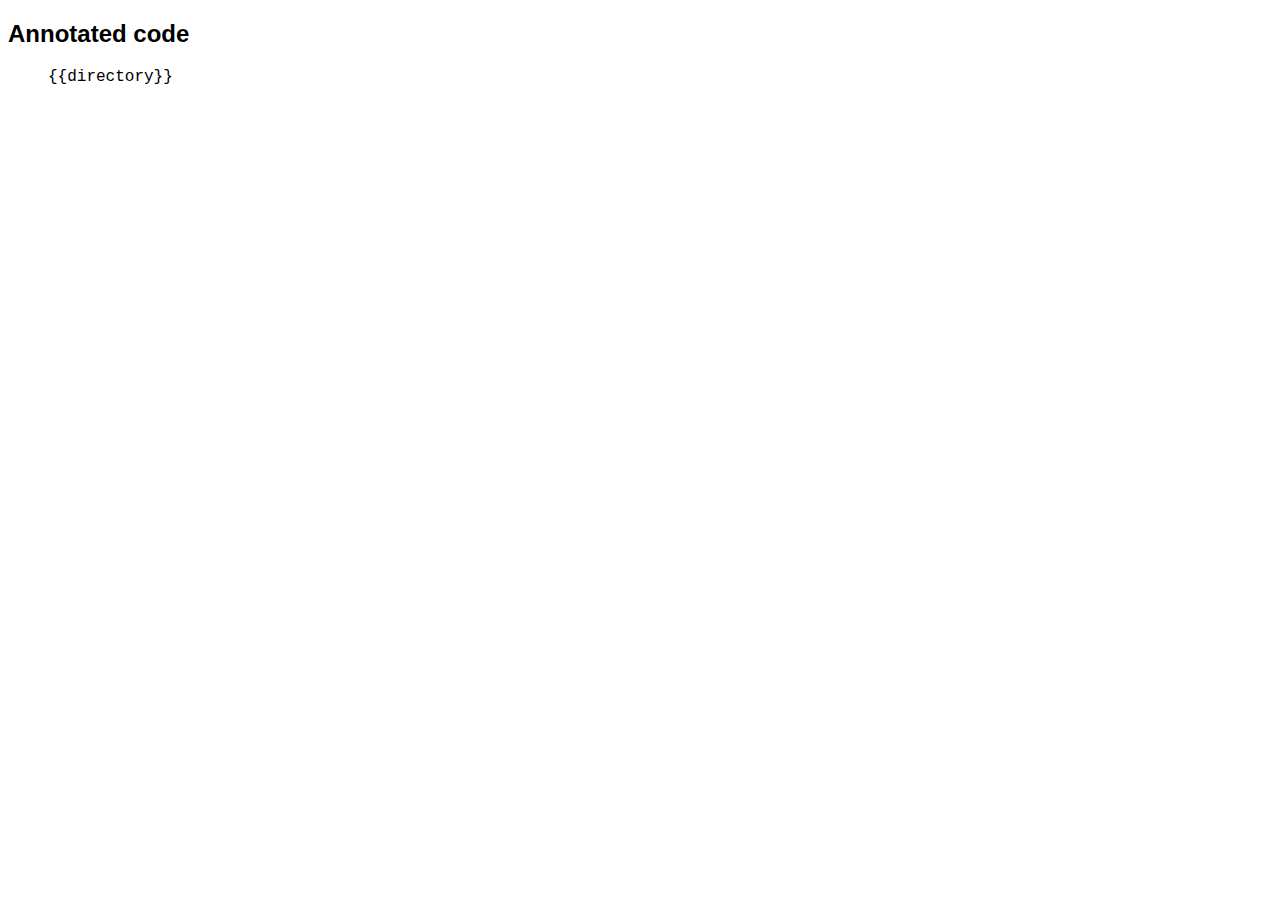
<file: docs/__index.template.html>
<!DOCTYPE html>
<html lang="en">
<head>
    <meta charset="UTF-8">
    <meta name="viewport" content="width=device-width, initial-scale=1.0">
    <title>Document</title>
    <style>
        body {
            font-family: sans-serif;
        }
        .list {
            font-family:'Courier New', Courier, monospace;
        }
        .list li {
            line-height: 1.5em;
        }
        .list a {
            color: black;
            text-decoration: none;
            padding: .5rem;
        }
        .list a:hover {
            background-color: lightgray;
            font-weight: 600;
            border-radius: 3px;
        }
    </style>
</head>
<body>
    <h2>Annotated code</h2>
    
    <ul class="list">
        {{directory}}
    </ul>

</body>
</html>
</file>
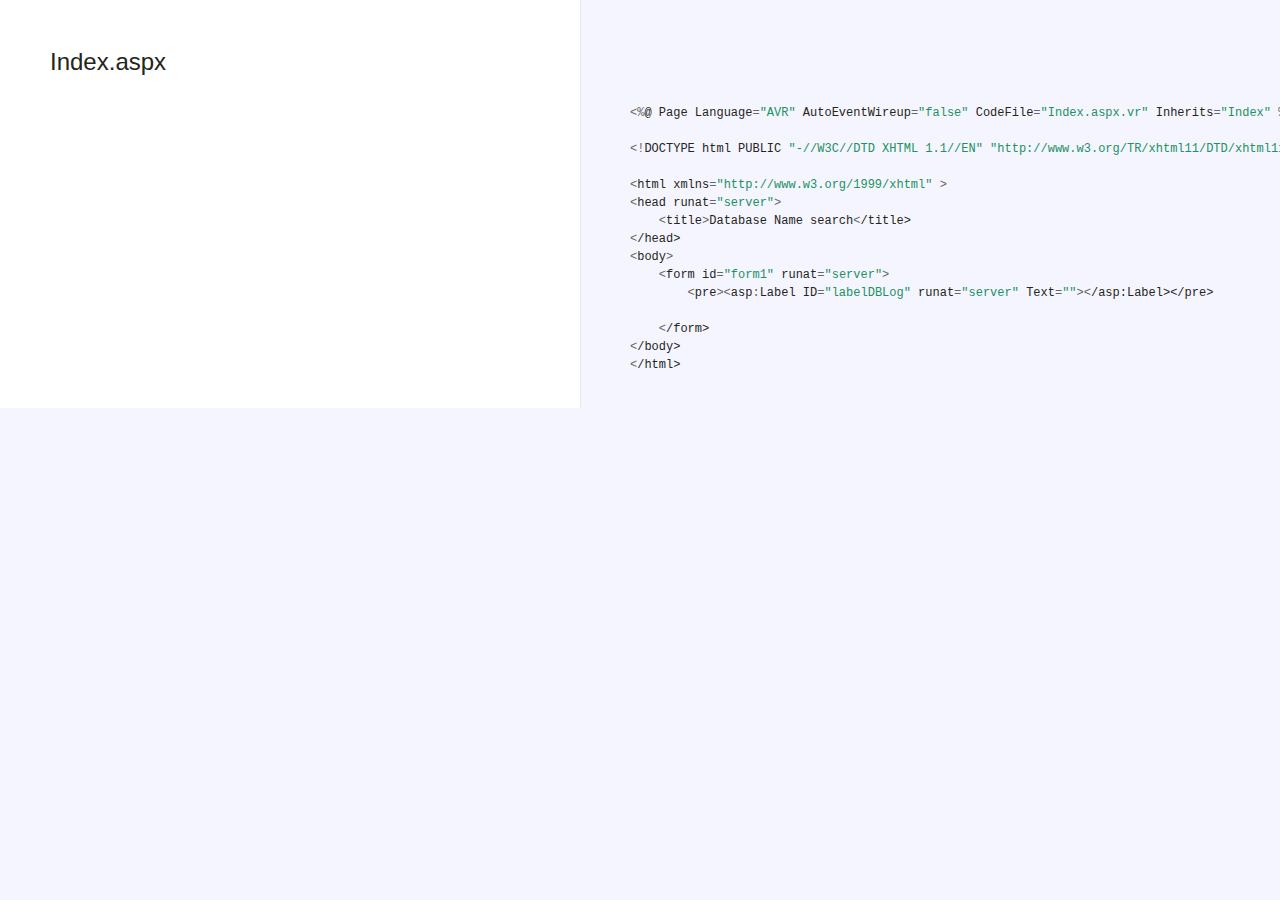
<file: docs/Index.aspx.html>
<!DOCTYPE html>
<html>
<head>
  <meta http-equiv="content-type" content="text/html;charset=utf-8">
  <title>Index.aspx</title>
  <link rel="stylesheet" href="pycco.css">
</head>
<body>
<div id='container'>
  <div id="background"></div>
  <div class='section'>
    <div class='docs'><h1>Index.aspx</h1></div>
  </div>
  <div class='clearall'>
  <div class='section' id='section-0'>
    <div class='docs'>
      <div class='octowrap'>
        <a class='octothorpe' href='#section-0'>#</a>
      </div>
      
    </div>
    <div class='code'>
      <div class="highlight"><pre><span></span><span class="o">&lt;%</span><span class="err">@</span> <span class="nx">Page</span> <span class="nx">Language</span><span class="o">=</span><span class="s2">&quot;AVR&quot;</span> <span class="nx">AutoEventWireup</span><span class="o">=</span><span class="s2">&quot;false&quot;</span> <span class="nx">CodeFile</span><span class="o">=</span><span class="s2">&quot;Index.aspx.vr&quot;</span> <span class="nx">Inherits</span><span class="o">=</span><span class="s2">&quot;Index&quot;</span> <span class="o">%&gt;</span>

<span class="o">&lt;!</span><span class="nx">DOCTYPE</span> <span class="nx">html</span> <span class="nx">PUBLIC</span> <span class="s2">&quot;-//W3C//DTD XHTML 1.1//EN&quot;</span> <span class="s2">&quot;http://www.w3.org/TR/xhtml11/DTD/xhtml11.dtd&quot;</span><span class="o">&gt;</span>

<span class="o">&lt;</span><span class="nx">html</span> <span class="nx">xmlns</span><span class="o">=</span><span class="s2">&quot;http://www.w3.org/1999/xhtml&quot;</span> <span class="o">&gt;</span>
<span class="o">&lt;</span><span class="nx">head</span> <span class="nx">runat</span><span class="o">=</span><span class="s2">&quot;server&quot;</span><span class="o">&gt;</span>
    <span class="o">&lt;</span><span class="nx">title</span><span class="o">&gt;</span><span class="nx">Database</span> <span class="nx">Name</span> <span class="nx">search</span><span class="o">&lt;</span><span class="err">/title&gt;</span>
<span class="o">&lt;</span><span class="err">/head&gt;</span>
<span class="o">&lt;</span><span class="nx">body</span><span class="o">&gt;</span>
    <span class="o">&lt;</span><span class="nx">form</span> <span class="nx">id</span><span class="o">=</span><span class="s2">&quot;form1&quot;</span> <span class="nx">runat</span><span class="o">=</span><span class="s2">&quot;server&quot;</span><span class="o">&gt;</span>
        <span class="o">&lt;</span><span class="nx">pre</span><span class="o">&gt;&lt;</span><span class="nx">asp</span><span class="o">:</span><span class="nx">Label</span> <span class="nx">ID</span><span class="o">=</span><span class="s2">&quot;labelDBLog&quot;</span> <span class="nx">runat</span><span class="o">=</span><span class="s2">&quot;server&quot;</span> <span class="nx">Text</span><span class="o">=</span><span class="s2">&quot;&quot;</span><span class="o">&gt;&lt;</span><span class="err">/asp:Label&gt;&lt;/pre&gt;</span>

    <span class="o">&lt;</span><span class="err">/form&gt;</span>
<span class="o">&lt;</span><span class="err">/body&gt;</span>
<span class="o">&lt;</span><span class="err">/html&gt;</span>

</pre></div>
    </div>
  </div>
  <div class='clearall'></div>
</div>
</body>
</file>
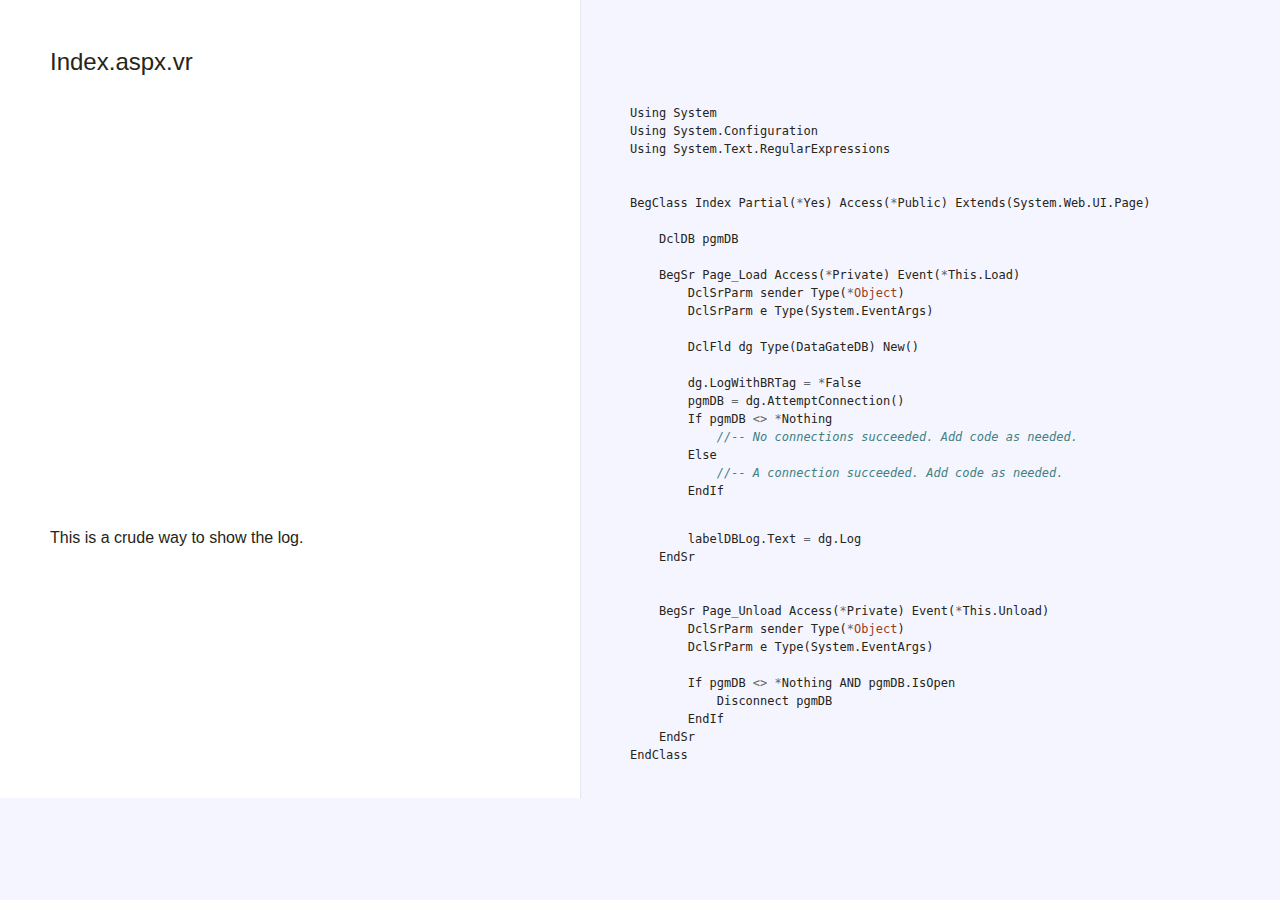
<file: docs/Index.aspx.vr.html>
<!DOCTYPE html>
<html>
<head>
  <meta http-equiv="content-type" content="text/html;charset=utf-8">
  <title>Index.aspx.vr</title>
  <link rel="stylesheet" href="pycco.css">
</head>
<body>
<div id='container'>
  <div id="background"></div>
  <div class='section'>
    <div class='docs'><h1>Index.aspx.vr</h1></div>
  </div>
  <div class='clearall'>
  <div class='section' id='section-0'>
    <div class='docs'>
      <div class='octowrap'>
        <a class='octothorpe' href='#section-0'>#</a>
      </div>
      
    </div>
    <div class='code'>
      <div class="highlight"><pre><span></span><span class="nx">Using</span> <span class="nx">System</span>
<span class="nx">Using</span> <span class="nx">System</span><span class="p">.</span><span class="nx">Configuration</span>
<span class="nx">Using</span> <span class="nx">System</span><span class="p">.</span><span class="nx">Text</span><span class="p">.</span><span class="nx">RegularExpressions</span>


<span class="nx">BegClass</span> <span class="nx">Index</span> <span class="nx">Partial</span><span class="p">(</span><span class="o">*</span><span class="nx">Yes</span><span class="p">)</span> <span class="nx">Access</span><span class="p">(</span><span class="o">*</span><span class="nx">Public</span><span class="p">)</span> <span class="nx">Extends</span><span class="p">(</span><span class="nx">System</span><span class="p">.</span><span class="nx">Web</span><span class="p">.</span><span class="nx">UI</span><span class="p">.</span><span class="nx">Page</span><span class="p">)</span>

    <span class="nx">DclDB</span> <span class="nx">pgmDB</span> 
    
    <span class="nx">BegSr</span> <span class="nx">Page_Load</span> <span class="nx">Access</span><span class="p">(</span><span class="o">*</span><span class="nx">Private</span><span class="p">)</span> <span class="nx">Event</span><span class="p">(</span><span class="o">*</span><span class="nx">This</span><span class="p">.</span><span class="nx">Load</span><span class="p">)</span>
        <span class="nx">DclSrParm</span> <span class="nx">sender</span> <span class="nx">Type</span><span class="p">(</span><span class="o">*</span><span class="nb">Object</span><span class="p">)</span>
        <span class="nx">DclSrParm</span> <span class="nx">e</span> <span class="nx">Type</span><span class="p">(</span><span class="nx">System</span><span class="p">.</span><span class="nx">EventArgs</span><span class="p">)</span>
       
        <span class="nx">DclFld</span> <span class="nx">dg</span> <span class="nx">Type</span><span class="p">(</span><span class="nx">DataGateDB</span><span class="p">)</span> <span class="nx">New</span><span class="p">()</span>

        <span class="nx">dg</span><span class="p">.</span><span class="nx">LogWithBRTag</span> <span class="o">=</span> <span class="o">*</span><span class="nx">False</span> 
        <span class="nx">pgmDB</span> <span class="o">=</span> <span class="nx">dg</span><span class="p">.</span><span class="nx">AttemptConnection</span><span class="p">()</span>
        <span class="nx">If</span> <span class="nx">pgmDB</span> <span class="o">&lt;&gt;</span> <span class="o">*</span><span class="nx">Nothing</span> 
            <span class="c1">//-- No connections succeeded. Add code as needed.</span>
        <span class="nx">Else</span>
            <span class="c1">//-- A connection succeeded. Add code as needed.</span>
        <span class="nx">EndIf</span></pre></div>
    </div>
  </div>
  <div class='clearall'></div>
  <div class='section' id='section-1'>
    <div class='docs'>
      <div class='octowrap'>
        <a class='octothorpe' href='#section-1'>#</a>
      </div>
      <p>This is a crude way to show the log. </p>
    </div>
    <div class='code'>
      <div class="highlight"><pre>        <span class="nx">labelDBLog</span><span class="p">.</span><span class="nx">Text</span> <span class="o">=</span> <span class="nx">dg</span><span class="p">.</span><span class="nx">Log</span> 
    <span class="nx">EndSr</span>


    <span class="nx">BegSr</span> <span class="nx">Page_Unload</span> <span class="nx">Access</span><span class="p">(</span><span class="o">*</span><span class="nx">Private</span><span class="p">)</span> <span class="nx">Event</span><span class="p">(</span><span class="o">*</span><span class="nx">This</span><span class="p">.</span><span class="nx">Unload</span><span class="p">)</span>
        <span class="nx">DclSrParm</span> <span class="nx">sender</span> <span class="nx">Type</span><span class="p">(</span><span class="o">*</span><span class="nb">Object</span><span class="p">)</span>
        <span class="nx">DclSrParm</span> <span class="nx">e</span> <span class="nx">Type</span><span class="p">(</span><span class="nx">System</span><span class="p">.</span><span class="nx">EventArgs</span><span class="p">)</span>

        <span class="nx">If</span> <span class="nx">pgmDB</span> <span class="o">&lt;&gt;</span> <span class="o">*</span><span class="nx">Nothing</span> <span class="nx">AND</span> <span class="nx">pgmDB</span><span class="p">.</span><span class="nx">IsOpen</span>
            <span class="nx">Disconnect</span> <span class="nx">pgmDB</span> 
        <span class="nx">EndIf</span> 
    <span class="nx">EndSr</span>
<span class="nx">EndClass</span>

</pre></div>
    </div>
  </div>
  <div class='clearall'></div>
</div>
</body>
</file>
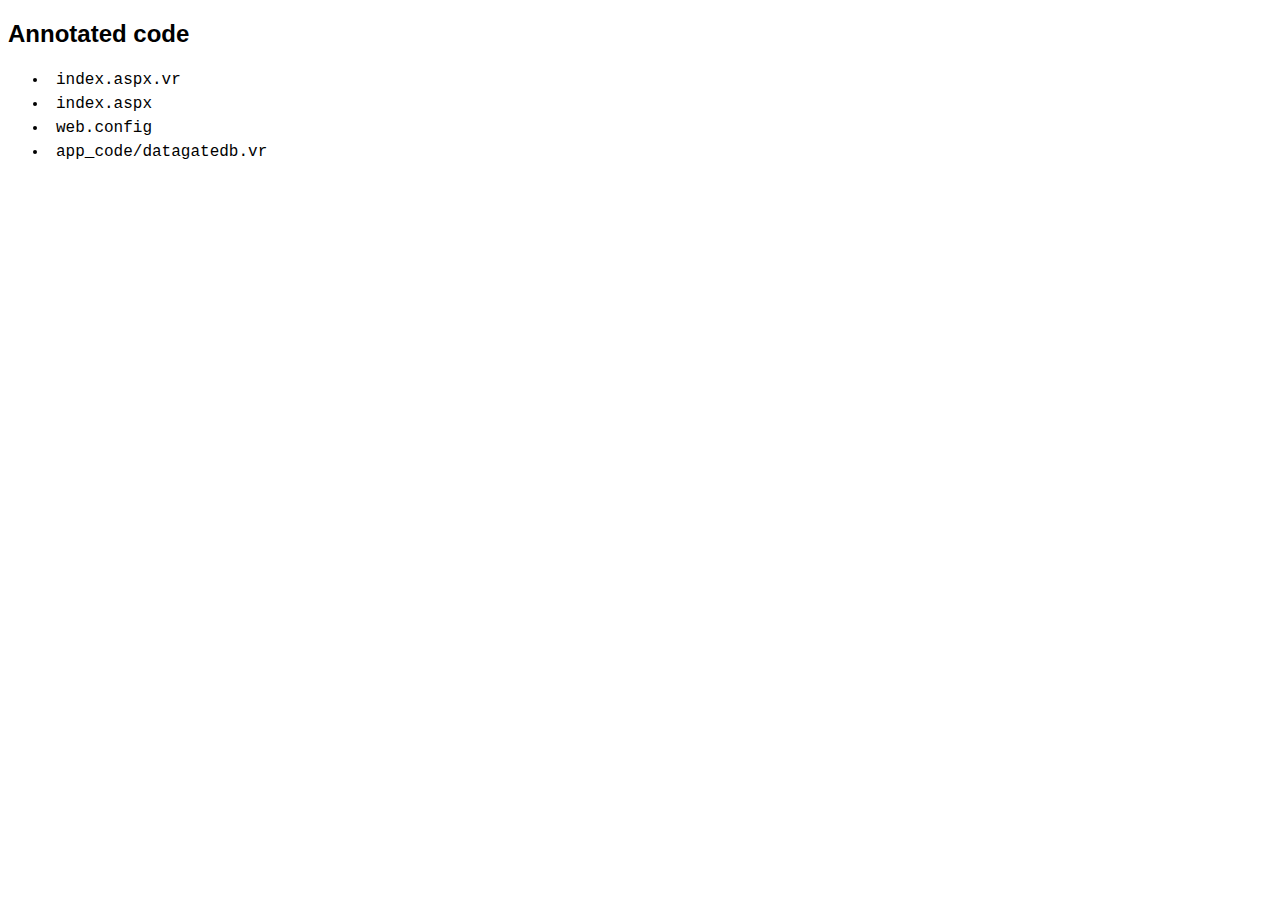
<file: docs/pycco-index.html>
<!DOCTYPE html>
<html lang="en">
<head>
    <meta charset="UTF-8">
    <meta name="viewport" content="width=device-width, initial-scale=1.0">
    <title>Document</title>
    <style>
        body {
            font-family: sans-serif;
        }
        .list {
            font-family:'Courier New', Courier, monospace;
        }
        .list li {
            line-height: 1.5em;
        }
        .list a {
            color: black;
            text-decoration: none;
            padding: .5rem;
        }
        .list a:hover {
            background-color: lightgray;
            font-weight: 600;
            border-radius: 3px;
        }
    </style>
</head>
<body>
    <h2>Annotated code</h2>
    
    <ul class="list">
        <li><a href="Index.aspx.vr.html">index.aspx.vr</a></li><li><a href="Index.aspx.html">index.aspx</a></li><li><a href="web.config.html">web.config</a></li><li><a href="App_Code\datagatedb.vr.html">app_code/datagatedb.vr</a></li>
    </ul>

</body>
</html>
</file>
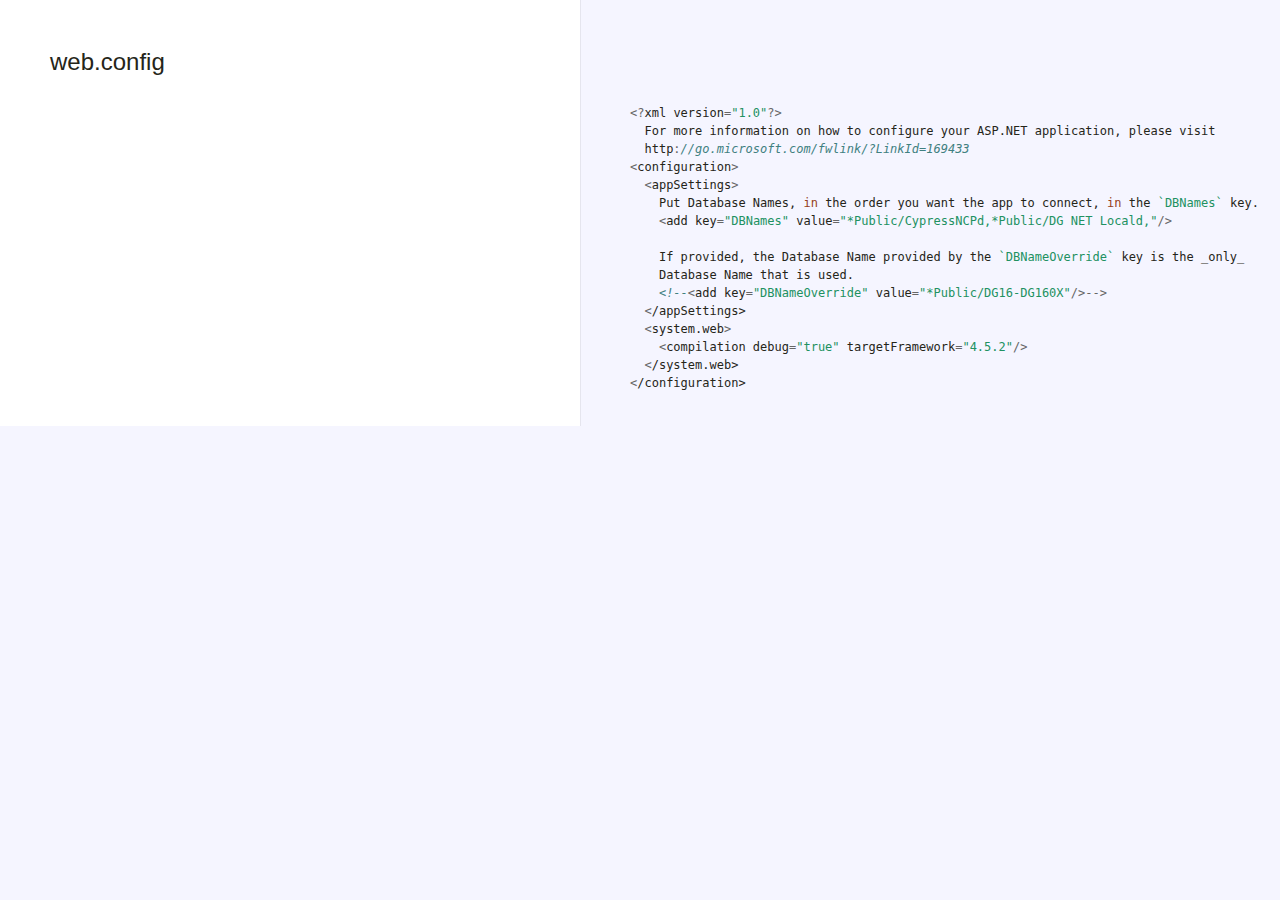
<file: docs/web.config.html>
<!DOCTYPE html>
<html>
<head>
  <meta http-equiv="content-type" content="text/html;charset=utf-8">
  <title>web.config</title>
  <link rel="stylesheet" href="pycco.css">
</head>
<body>
<div id='container'>
  <div id="background"></div>
  <div class='section'>
    <div class='docs'><h1>web.config</h1></div>
  </div>
  <div class='clearall'>
  <div class='section' id='section-0'>
    <div class='docs'>
      <div class='octowrap'>
        <a class='octothorpe' href='#section-0'>#</a>
      </div>
      
    </div>
    <div class='code'>
      <div class="highlight"><pre><span></span><span class="o">&lt;?</span><span class="nx">xml</span> <span class="nx">version</span><span class="o">=</span><span class="s2">&quot;1.0&quot;</span><span class="o">?&gt;</span>
  <span class="nx">For</span> <span class="nx">more</span> <span class="nx">information</span> <span class="nx">on</span> <span class="nx">how</span> <span class="nx">to</span> <span class="nx">configure</span> <span class="nx">your</span> <span class="nx">ASP</span><span class="p">.</span><span class="nx">NET</span> <span class="nx">application</span><span class="p">,</span> <span class="nx">please</span> <span class="nx">visit</span>
  <span class="nx">http</span><span class="o">:</span><span class="c1">//go.microsoft.com/fwlink/?LinkId=169433</span>
<span class="o">&lt;</span><span class="nx">configuration</span><span class="o">&gt;</span>
  <span class="o">&lt;</span><span class="nx">appSettings</span><span class="o">&gt;</span>
    <span class="nx">Put</span> <span class="nx">Database</span> <span class="nx">Names</span><span class="p">,</span> <span class="k">in</span> <span class="nx">the</span> <span class="nx">order</span> <span class="nx">you</span> <span class="nx">want</span> <span class="nx">the</span> <span class="nx">app</span> <span class="nx">to</span> <span class="nx">connect</span><span class="p">,</span> <span class="k">in</span> <span class="nx">the</span> <span class="sb">`DBNames`</span> <span class="nx">key</span><span class="p">.</span> 
    <span class="o">&lt;</span><span class="nx">add</span> <span class="nx">key</span><span class="o">=</span><span class="s2">&quot;DBNames&quot;</span> <span class="nx">value</span><span class="o">=</span><span class="s2">&quot;*Public/CypressNCPd,*Public/DG NET Locald,&quot;</span><span class="o">/&gt;</span>
    
    <span class="nx">If</span> <span class="nx">provided</span><span class="p">,</span> <span class="nx">the</span> <span class="nx">Database</span> <span class="nx">Name</span> <span class="nx">provided</span> <span class="nx">by</span> <span class="nx">the</span> <span class="sb">`DBNameOverride`</span> <span class="nx">key</span> <span class="nx">is</span> <span class="nx">the</span> <span class="nx">_only_</span>
    <span class="nx">Database</span> <span class="nx">Name</span> <span class="nx">that</span> <span class="nx">is</span> <span class="nx">used</span><span class="p">.</span>
    <span class="c">&lt;!--</span><span class="o">&lt;</span><span class="nx">add</span> <span class="nx">key</span><span class="o">=</span><span class="s2">&quot;DBNameOverride&quot;</span> <span class="nx">value</span><span class="o">=</span><span class="s2">&quot;*Public/DG16-DG160X&quot;</span><span class="o">/&gt;--&gt;</span>
  <span class="o">&lt;</span><span class="err">/appSettings&gt;</span>
  <span class="o">&lt;</span><span class="nx">system</span><span class="p">.</span><span class="nx">web</span><span class="o">&gt;</span>
    <span class="o">&lt;</span><span class="nx">compilation</span> <span class="nx">debug</span><span class="o">=</span><span class="s2">&quot;true&quot;</span> <span class="nx">targetFramework</span><span class="o">=</span><span class="s2">&quot;4.5.2&quot;</span><span class="o">/&gt;</span>
  <span class="o">&lt;</span><span class="err">/system.web&gt;</span>
<span class="o">&lt;</span><span class="err">/configuration&gt;</span>

</pre></div>
    </div>
  </div>
  <div class='clearall'></div>
</div>
</body>
</file>
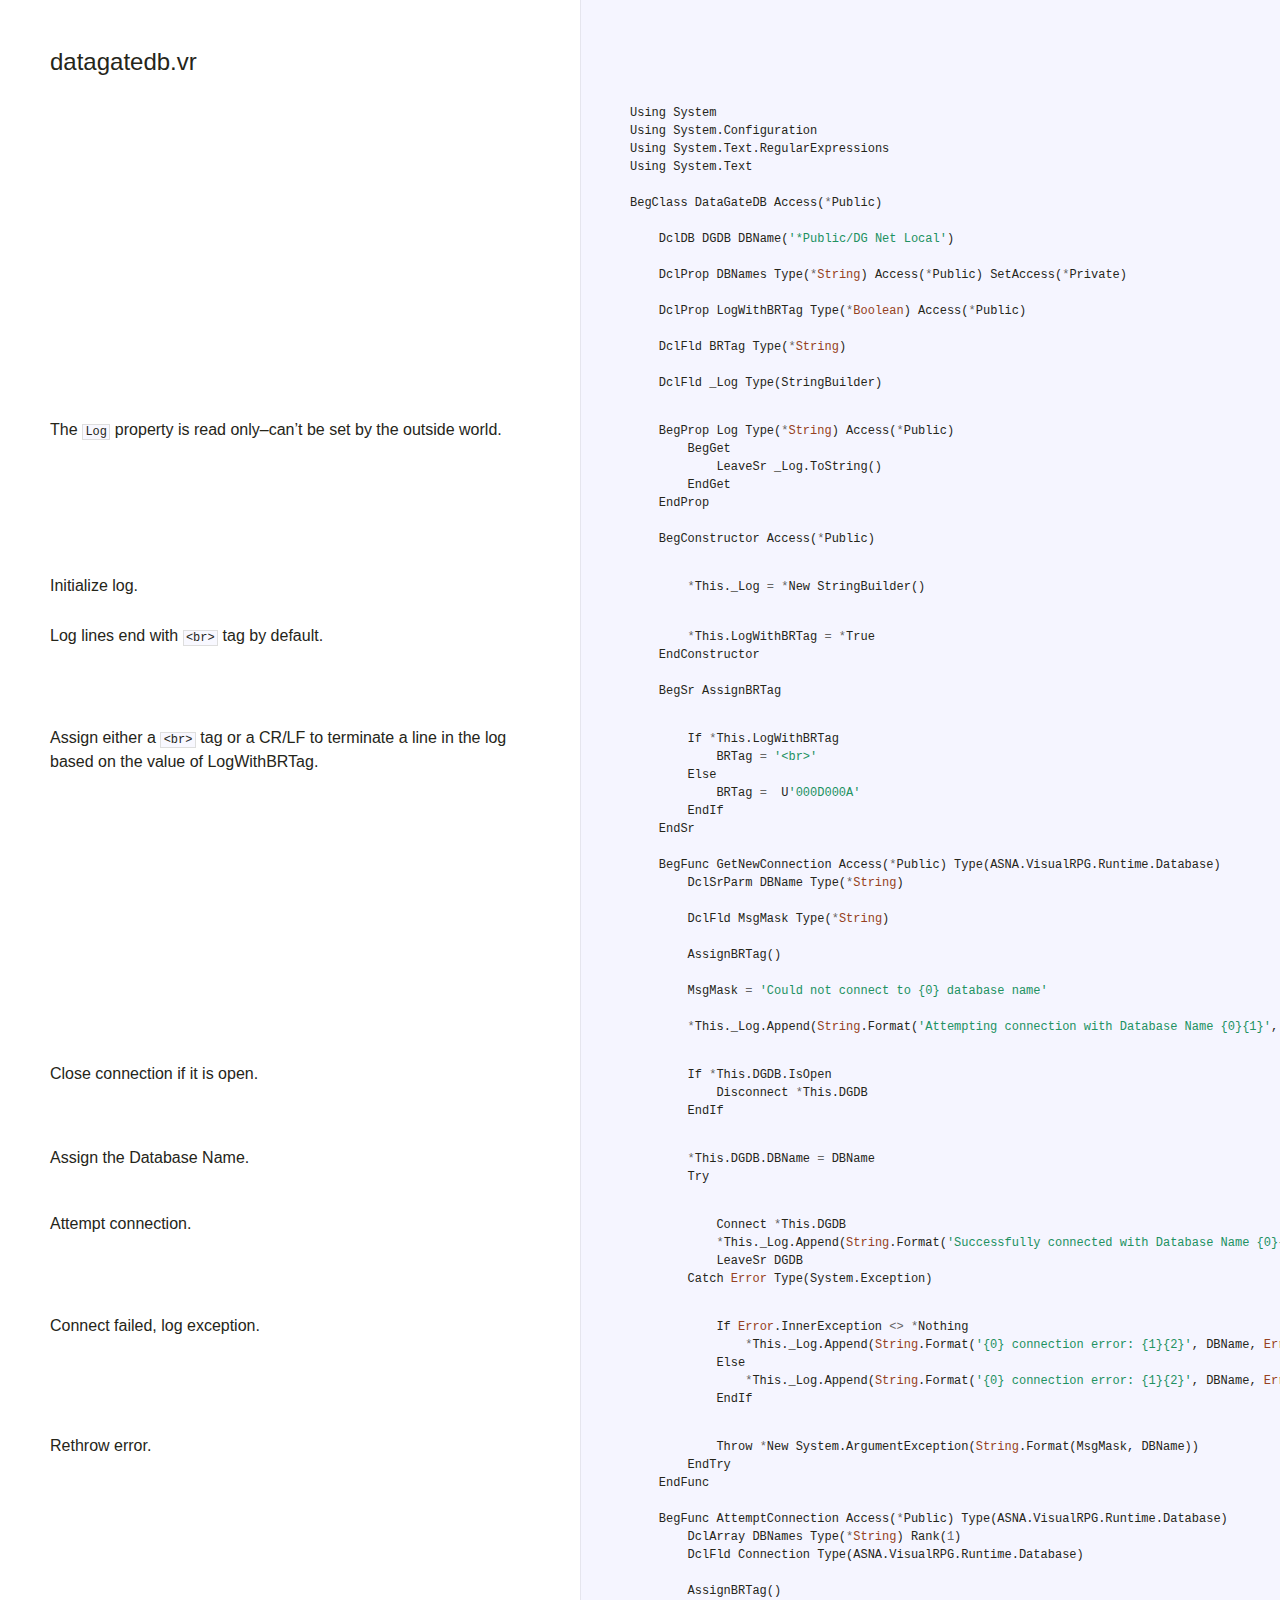
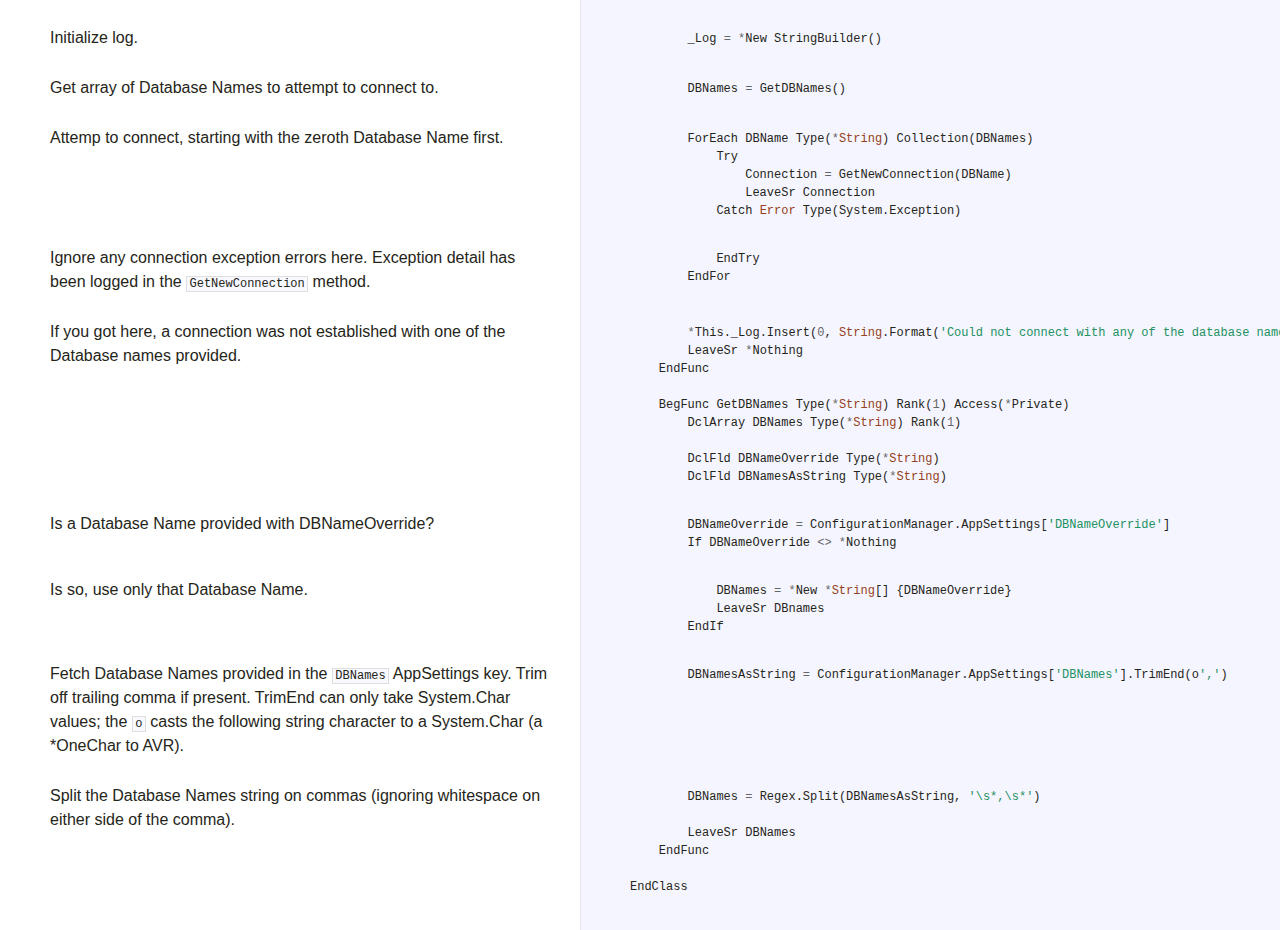
<file: docs/App_Code/datagatedb.vr.html>
<!DOCTYPE html>
<html>
<head>
  <meta http-equiv="content-type" content="text/html;charset=utf-8">
  <title>datagatedb.vr</title>
  <link rel="stylesheet" href="..\pycco.css">
</head>
<body>
<div id='container'>
  <div id="background"></div>
  <div class='section'>
    <div class='docs'><h1>datagatedb.vr</h1></div>
  </div>
  <div class='clearall'>
  <div class='section' id='section-0'>
    <div class='docs'>
      <div class='octowrap'>
        <a class='octothorpe' href='#section-0'>#</a>
      </div>
      
    </div>
    <div class='code'>
      <div class="highlight"><pre><span></span><span class="nx">Using</span> <span class="nx">System</span>
<span class="nx">Using</span> <span class="nx">System</span><span class="p">.</span><span class="nx">Configuration</span>
<span class="nx">Using</span> <span class="nx">System</span><span class="p">.</span><span class="nx">Text</span><span class="p">.</span><span class="nx">RegularExpressions</span>
<span class="nx">Using</span> <span class="nx">System</span><span class="p">.</span><span class="nx">Text</span>

<span class="nx">BegClass</span> <span class="nx">DataGateDB</span> <span class="nx">Access</span><span class="p">(</span><span class="o">*</span><span class="nx">Public</span><span class="p">)</span>

    <span class="nx">DclDB</span> <span class="nx">DGDB</span> <span class="nx">DBName</span><span class="p">(</span><span class="s1">&#39;*Public/DG Net Local&#39;</span><span class="p">)</span> 

    <span class="nx">DclProp</span> <span class="nx">DBNames</span> <span class="nx">Type</span><span class="p">(</span><span class="o">*</span><span class="nb">String</span><span class="p">)</span> <span class="nx">Access</span><span class="p">(</span><span class="o">*</span><span class="nx">Public</span><span class="p">)</span> <span class="nx">SetAccess</span><span class="p">(</span><span class="o">*</span><span class="nx">Private</span><span class="p">)</span>

    <span class="nx">DclProp</span> <span class="nx">LogWithBRTag</span> <span class="nx">Type</span><span class="p">(</span><span class="o">*</span><span class="nb">Boolean</span><span class="p">)</span> <span class="nx">Access</span><span class="p">(</span><span class="o">*</span><span class="nx">Public</span><span class="p">)</span> 

    <span class="nx">DclFld</span> <span class="nx">BRTag</span> <span class="nx">Type</span><span class="p">(</span><span class="o">*</span><span class="nb">String</span><span class="p">)</span> 

    <span class="nx">DclFld</span> <span class="nx">_Log</span> <span class="nx">Type</span><span class="p">(</span><span class="nx">StringBuilder</span><span class="p">)</span></pre></div>
    </div>
  </div>
  <div class='clearall'></div>
  <div class='section' id='section-1'>
    <div class='docs'>
      <div class='octowrap'>
        <a class='octothorpe' href='#section-1'>#</a>
      </div>
      <p>The <code>Log</code> property is read only&ndash;can&rsquo;t be set by the outside world. </p>
    </div>
    <div class='code'>
      <div class="highlight"><pre>    <span class="nx">BegProp</span> <span class="nx">Log</span> <span class="nx">Type</span><span class="p">(</span><span class="o">*</span><span class="nb">String</span><span class="p">)</span> <span class="nx">Access</span><span class="p">(</span><span class="o">*</span><span class="nx">Public</span><span class="p">)</span> 
        <span class="nx">BegGet</span>
            <span class="nx">LeaveSr</span> <span class="nx">_Log</span><span class="p">.</span><span class="nx">ToString</span><span class="p">()</span>
        <span class="nx">EndGet</span>
    <span class="nx">EndProp</span>

    <span class="nx">BegConstructor</span> <span class="nx">Access</span><span class="p">(</span><span class="o">*</span><span class="nx">Public</span><span class="p">)</span></pre></div>
    </div>
  </div>
  <div class='clearall'></div>
  <div class='section' id='section-2'>
    <div class='docs'>
      <div class='octowrap'>
        <a class='octothorpe' href='#section-2'>#</a>
      </div>
      <p>Initialize log. </p>
    </div>
    <div class='code'>
      <div class="highlight"><pre>        <span class="o">*</span><span class="nx">This</span><span class="p">.</span><span class="nx">_Log</span> <span class="o">=</span> <span class="o">*</span><span class="nx">New</span> <span class="nx">StringBuilder</span><span class="p">()</span></pre></div>
    </div>
  </div>
  <div class='clearall'></div>
  <div class='section' id='section-3'>
    <div class='docs'>
      <div class='octowrap'>
        <a class='octothorpe' href='#section-3'>#</a>
      </div>
      <p>Log lines end with <code>&lt;br&gt;</code> tag by default.</p>
    </div>
    <div class='code'>
      <div class="highlight"><pre>        <span class="o">*</span><span class="nx">This</span><span class="p">.</span><span class="nx">LogWithBRTag</span> <span class="o">=</span> <span class="o">*</span><span class="nx">True</span> 
    <span class="nx">EndConstructor</span> 
    
    <span class="nx">BegSr</span> <span class="nx">AssignBRTag</span></pre></div>
    </div>
  </div>
  <div class='clearall'></div>
  <div class='section' id='section-4'>
    <div class='docs'>
      <div class='octowrap'>
        <a class='octothorpe' href='#section-4'>#</a>
      </div>
      <p>Assign either a <code>&lt;br&gt;</code> tag or a CR/LF to terminate a line in the log
based on the value of LogWithBRTag. </p>
    </div>
    <div class='code'>
      <div class="highlight"><pre>        <span class="nx">If</span> <span class="o">*</span><span class="nx">This</span><span class="p">.</span><span class="nx">LogWithBRTag</span> 
            <span class="nx">BRTag</span> <span class="o">=</span> <span class="s1">&#39;&lt;br&gt;&#39;</span>
        <span class="nx">Else</span> 
            <span class="nx">BRTag</span> <span class="o">=</span>  <span class="nx">U</span><span class="s1">&#39;000D000A&#39;</span>
        <span class="nx">EndIf</span> 
    <span class="nx">EndSr</span>

    <span class="nx">BegFunc</span> <span class="nx">GetNewConnection</span> <span class="nx">Access</span><span class="p">(</span><span class="o">*</span><span class="nx">Public</span><span class="p">)</span> <span class="nx">Type</span><span class="p">(</span><span class="nx">ASNA</span><span class="p">.</span><span class="nx">VisualRPG</span><span class="p">.</span><span class="nx">Runtime</span><span class="p">.</span><span class="nx">Database</span><span class="p">)</span> 
        <span class="nx">DclSrParm</span> <span class="nx">DBName</span> <span class="nx">Type</span><span class="p">(</span><span class="o">*</span><span class="nb">String</span><span class="p">)</span> 

        <span class="nx">DclFld</span> <span class="nx">MsgMask</span> <span class="nx">Type</span><span class="p">(</span><span class="o">*</span><span class="nb">String</span><span class="p">)</span> 

        <span class="nx">AssignBRTag</span><span class="p">()</span>

        <span class="nx">MsgMask</span> <span class="o">=</span> <span class="s1">&#39;Could not connect to {0} database name&#39;</span>

        <span class="o">*</span><span class="nx">This</span><span class="p">.</span><span class="nx">_Log</span><span class="p">.</span><span class="nx">Append</span><span class="p">(</span><span class="nb">String</span><span class="p">.</span><span class="nx">Format</span><span class="p">(</span><span class="s1">&#39;Attempting connection with Database Name {0}{1}&#39;</span><span class="p">,</span> <span class="nx">DBName</span><span class="p">,</span> <span class="o">*</span><span class="nx">This</span><span class="p">.</span><span class="nx">BRTag</span><span class="p">))</span></pre></div>
    </div>
  </div>
  <div class='clearall'></div>
  <div class='section' id='section-5'>
    <div class='docs'>
      <div class='octowrap'>
        <a class='octothorpe' href='#section-5'>#</a>
      </div>
      <p>Close connection if it is open. </p>
    </div>
    <div class='code'>
      <div class="highlight"><pre>        <span class="nx">If</span> <span class="o">*</span><span class="nx">This</span><span class="p">.</span><span class="nx">DGDB</span><span class="p">.</span><span class="nx">IsOpen</span>
            <span class="nx">Disconnect</span> <span class="o">*</span><span class="nx">This</span><span class="p">.</span><span class="nx">DGDB</span>
        <span class="nx">EndIf</span></pre></div>
    </div>
  </div>
  <div class='clearall'></div>
  <div class='section' id='section-6'>
    <div class='docs'>
      <div class='octowrap'>
        <a class='octothorpe' href='#section-6'>#</a>
      </div>
      <p>Assign the Database Name.</p>
    </div>
    <div class='code'>
      <div class="highlight"><pre>        <span class="o">*</span><span class="nx">This</span><span class="p">.</span><span class="nx">DGDB</span><span class="p">.</span><span class="nx">DBName</span> <span class="o">=</span> <span class="nx">DBName</span>
        <span class="nx">Try</span></pre></div>
    </div>
  </div>
  <div class='clearall'></div>
  <div class='section' id='section-7'>
    <div class='docs'>
      <div class='octowrap'>
        <a class='octothorpe' href='#section-7'>#</a>
      </div>
      <p>Attempt connection. </p>
    </div>
    <div class='code'>
      <div class="highlight"><pre>            <span class="nx">Connect</span> <span class="o">*</span><span class="nx">This</span><span class="p">.</span><span class="nx">DGDB</span> 
            <span class="o">*</span><span class="nx">This</span><span class="p">.</span><span class="nx">_Log</span><span class="p">.</span><span class="nx">Append</span><span class="p">(</span><span class="nb">String</span><span class="p">.</span><span class="nx">Format</span><span class="p">(</span><span class="s1">&#39;Successfully connected with Database Name {0}{1}&#39;</span><span class="p">,</span> <span class="nx">DBName</span><span class="p">,</span> <span class="o">*</span><span class="nx">This</span><span class="p">.</span><span class="nx">BRTag</span><span class="p">))</span>
            <span class="nx">LeaveSr</span> <span class="nx">DGDB</span> 
        <span class="nx">Catch</span> <span class="nb">Error</span> <span class="nx">Type</span><span class="p">(</span><span class="nx">System</span><span class="p">.</span><span class="nx">Exception</span><span class="p">)</span></pre></div>
    </div>
  </div>
  <div class='clearall'></div>
  <div class='section' id='section-8'>
    <div class='docs'>
      <div class='octowrap'>
        <a class='octothorpe' href='#section-8'>#</a>
      </div>
      <p>Connect failed, log exception.</p>
    </div>
    <div class='code'>
      <div class="highlight"><pre>            <span class="nx">If</span> <span class="nb">Error</span><span class="p">.</span><span class="nx">InnerException</span> <span class="o">&lt;&gt;</span> <span class="o">*</span><span class="nx">Nothing</span>
                <span class="o">*</span><span class="nx">This</span><span class="p">.</span><span class="nx">_Log</span><span class="p">.</span><span class="nx">Append</span><span class="p">(</span><span class="nb">String</span><span class="p">.</span><span class="nx">Format</span><span class="p">(</span><span class="s1">&#39;{0} connection error: {1}{2}&#39;</span><span class="p">,</span> <span class="nx">DBName</span><span class="p">,</span> <span class="nb">Error</span><span class="p">.</span><span class="nx">InnerException</span><span class="p">.</span><span class="nx">Message</span><span class="p">,</span> <span class="o">*</span><span class="nx">This</span><span class="p">.</span><span class="nx">BRTag</span><span class="p">))</span>
            <span class="nx">Else</span>
                <span class="o">*</span><span class="nx">This</span><span class="p">.</span><span class="nx">_Log</span><span class="p">.</span><span class="nx">Append</span><span class="p">(</span><span class="nb">String</span><span class="p">.</span><span class="nx">Format</span><span class="p">(</span><span class="s1">&#39;{0} connection error: {1}{2}&#39;</span><span class="p">,</span> <span class="nx">DBName</span><span class="p">,</span> <span class="nb">Error</span><span class="p">.</span><span class="nx">Message</span><span class="p">,</span> <span class="o">*</span><span class="nx">This</span><span class="p">.</span><span class="nx">BRTag</span><span class="p">))</span>
            <span class="nx">EndIf</span></pre></div>
    </div>
  </div>
  <div class='clearall'></div>
  <div class='section' id='section-9'>
    <div class='docs'>
      <div class='octowrap'>
        <a class='octothorpe' href='#section-9'>#</a>
      </div>
      <p>Rethrow error. </p>
    </div>
    <div class='code'>
      <div class="highlight"><pre>            <span class="nx">Throw</span> <span class="o">*</span><span class="nx">New</span> <span class="nx">System</span><span class="p">.</span><span class="nx">ArgumentException</span><span class="p">(</span><span class="nb">String</span><span class="p">.</span><span class="nx">Format</span><span class="p">(</span><span class="nx">MsgMask</span><span class="p">,</span> <span class="nx">DBName</span><span class="p">))</span> 
        <span class="nx">EndTry</span>  
    <span class="nx">EndFunc</span>

    <span class="nx">BegFunc</span> <span class="nx">AttemptConnection</span> <span class="nx">Access</span><span class="p">(</span><span class="o">*</span><span class="nx">Public</span><span class="p">)</span> <span class="nx">Type</span><span class="p">(</span><span class="nx">ASNA</span><span class="p">.</span><span class="nx">VisualRPG</span><span class="p">.</span><span class="nx">Runtime</span><span class="p">.</span><span class="nx">Database</span><span class="p">)</span> 
        <span class="nx">DclArray</span> <span class="nx">DBNames</span> <span class="nx">Type</span><span class="p">(</span><span class="o">*</span><span class="nb">String</span><span class="p">)</span> <span class="nx">Rank</span><span class="p">(</span><span class="mi">1</span><span class="p">)</span> 
        <span class="nx">DclFld</span> <span class="nx">Connection</span> <span class="nx">Type</span><span class="p">(</span><span class="nx">ASNA</span><span class="p">.</span><span class="nx">VisualRPG</span><span class="p">.</span><span class="nx">Runtime</span><span class="p">.</span><span class="nx">Database</span><span class="p">)</span> 

        <span class="nx">AssignBRTag</span><span class="p">()</span></pre></div>
    </div>
  </div>
  <div class='clearall'></div>
  <div class='section' id='section-10'>
    <div class='docs'>
      <div class='octowrap'>
        <a class='octothorpe' href='#section-10'>#</a>
      </div>
      <p>Initialize log. </p>
    </div>
    <div class='code'>
      <div class="highlight"><pre>        <span class="nx">_Log</span> <span class="o">=</span> <span class="o">*</span><span class="nx">New</span> <span class="nx">StringBuilder</span><span class="p">()</span></pre></div>
    </div>
  </div>
  <div class='clearall'></div>
  <div class='section' id='section-11'>
    <div class='docs'>
      <div class='octowrap'>
        <a class='octothorpe' href='#section-11'>#</a>
      </div>
      <p>Get array of Database Names to attempt to connect to. </p>
    </div>
    <div class='code'>
      <div class="highlight"><pre>        <span class="nx">DBNames</span> <span class="o">=</span> <span class="nx">GetDBNames</span><span class="p">()</span></pre></div>
    </div>
  </div>
  <div class='clearall'></div>
  <div class='section' id='section-12'>
    <div class='docs'>
      <div class='octowrap'>
        <a class='octothorpe' href='#section-12'>#</a>
      </div>
      <p>Attemp to connect, starting with the zeroth Database Name
first. </p>
    </div>
    <div class='code'>
      <div class="highlight"><pre>        <span class="nx">ForEach</span> <span class="nx">DBName</span> <span class="nx">Type</span><span class="p">(</span><span class="o">*</span><span class="nb">String</span><span class="p">)</span> <span class="nx">Collection</span><span class="p">(</span><span class="nx">DBNames</span><span class="p">)</span> 
            <span class="nx">Try</span> 
                <span class="nx">Connection</span> <span class="o">=</span> <span class="nx">GetNewConnection</span><span class="p">(</span><span class="nx">DBName</span><span class="p">)</span> 
                <span class="nx">LeaveSr</span> <span class="nx">Connection</span> 
            <span class="nx">Catch</span> <span class="nb">Error</span> <span class="nx">Type</span><span class="p">(</span><span class="nx">System</span><span class="p">.</span><span class="nx">Exception</span><span class="p">)</span></pre></div>
    </div>
  </div>
  <div class='clearall'></div>
  <div class='section' id='section-13'>
    <div class='docs'>
      <div class='octowrap'>
        <a class='octothorpe' href='#section-13'>#</a>
      </div>
      <p>Ignore any connection exception errors here. Exception detail 
has been logged in the <code>GetNewConnection</code> method.</p>
    </div>
    <div class='code'>
      <div class="highlight"><pre>            <span class="nx">EndTry</span> 
        <span class="nx">EndFor</span></pre></div>
    </div>
  </div>
  <div class='clearall'></div>
  <div class='section' id='section-14'>
    <div class='docs'>
      <div class='octowrap'>
        <a class='octothorpe' href='#section-14'>#</a>
      </div>
      <p>If you got here, a connection was not established with one of the Database
names provided. </p>
    </div>
    <div class='code'>
      <div class="highlight"><pre>        <span class="o">*</span><span class="nx">This</span><span class="p">.</span><span class="nx">_Log</span><span class="p">.</span><span class="nx">Insert</span><span class="p">(</span><span class="mi">0</span><span class="p">,</span> <span class="nb">String</span><span class="p">.</span><span class="nx">Format</span><span class="p">(</span><span class="s1">&#39;Could not connect with any of the database names provided{0}&#39;</span><span class="p">,</span> <span class="o">*</span><span class="nx">This</span><span class="p">.</span><span class="nx">BRTag</span><span class="p">))</span>                
        <span class="nx">LeaveSr</span> <span class="o">*</span><span class="nx">Nothing</span>
    <span class="nx">EndFunc</span> 

    <span class="nx">BegFunc</span> <span class="nx">GetDBNames</span> <span class="nx">Type</span><span class="p">(</span><span class="o">*</span><span class="nb">String</span><span class="p">)</span> <span class="nx">Rank</span><span class="p">(</span><span class="mi">1</span><span class="p">)</span> <span class="nx">Access</span><span class="p">(</span><span class="o">*</span><span class="nx">Private</span><span class="p">)</span> 
        <span class="nx">DclArray</span> <span class="nx">DBNames</span> <span class="nx">Type</span><span class="p">(</span><span class="o">*</span><span class="nb">String</span><span class="p">)</span> <span class="nx">Rank</span><span class="p">(</span><span class="mi">1</span><span class="p">)</span> 

        <span class="nx">DclFld</span> <span class="nx">DBNameOverride</span> <span class="nx">Type</span><span class="p">(</span><span class="o">*</span><span class="nb">String</span><span class="p">)</span> 
        <span class="nx">DclFld</span> <span class="nx">DBNamesAsString</span> <span class="nx">Type</span><span class="p">(</span><span class="o">*</span><span class="nb">String</span><span class="p">)</span></pre></div>
    </div>
  </div>
  <div class='clearall'></div>
  <div class='section' id='section-15'>
    <div class='docs'>
      <div class='octowrap'>
        <a class='octothorpe' href='#section-15'>#</a>
      </div>
      <p>Is a Database Name provided with DBNameOverride? </p>
    </div>
    <div class='code'>
      <div class="highlight"><pre>        <span class="nx">DBNameOverride</span> <span class="o">=</span> <span class="nx">ConfigurationManager</span><span class="p">.</span><span class="nx">AppSettings</span><span class="p">[</span><span class="s1">&#39;DBNameOverride&#39;</span><span class="p">]</span>
        <span class="nx">If</span> <span class="nx">DBNameOverride</span> <span class="o">&lt;&gt;</span> <span class="o">*</span><span class="nx">Nothing</span></pre></div>
    </div>
  </div>
  <div class='clearall'></div>
  <div class='section' id='section-16'>
    <div class='docs'>
      <div class='octowrap'>
        <a class='octothorpe' href='#section-16'>#</a>
      </div>
      <p>Is so, use only that Database Name.</p>
    </div>
    <div class='code'>
      <div class="highlight"><pre>            <span class="nx">DBNames</span> <span class="o">=</span> <span class="o">*</span><span class="nx">New</span> <span class="o">*</span><span class="nb">String</span><span class="p">[]</span> <span class="p">{</span><span class="nx">DBNameOverride</span><span class="p">}</span> 
            <span class="nx">LeaveSr</span> <span class="nx">DBnames</span>
        <span class="nx">EndIf</span></pre></div>
    </div>
  </div>
  <div class='clearall'></div>
  <div class='section' id='section-17'>
    <div class='docs'>
      <div class='octowrap'>
        <a class='octothorpe' href='#section-17'>#</a>
      </div>
      <p>Fetch Database Names provided in the <code>DBNames</code> AppSettings key.
Trim off trailing comma if present. 
TrimEnd can only take System.Char values; the <code>o</code> casts the following 
string character to a System.Char (a *OneChar to AVR). </p>
    </div>
    <div class='code'>
      <div class="highlight"><pre>        <span class="nx">DBNamesAsString</span> <span class="o">=</span> <span class="nx">ConfigurationManager</span><span class="p">.</span><span class="nx">AppSettings</span><span class="p">[</span><span class="s1">&#39;DBNames&#39;</span><span class="p">].</span><span class="nx">TrimEnd</span><span class="p">(</span><span class="nx">o</span><span class="s1">&#39;,&#39;</span><span class="p">)</span></pre></div>
    </div>
  </div>
  <div class='clearall'></div>
  <div class='section' id='section-18'>
    <div class='docs'>
      <div class='octowrap'>
        <a class='octothorpe' href='#section-18'>#</a>
      </div>
      <p>Split the Database Names string on commas (ignoring whitespace 
on either side of the comma).</p>
    </div>
    <div class='code'>
      <div class="highlight"><pre>        <span class="nx">DBNames</span> <span class="o">=</span> <span class="nx">Regex</span><span class="p">.</span><span class="nx">Split</span><span class="p">(</span><span class="nx">DBNamesAsString</span><span class="p">,</span> <span class="s1">&#39;\s*,\s*&#39;</span><span class="p">)</span> 

        <span class="nx">LeaveSr</span> <span class="nx">DBNames</span> 
    <span class="nx">EndFunc</span>  

<span class="nx">EndClass</span>

</pre></div>
    </div>
  </div>
  <div class='clearall'></div>
</div>
</body>
</file>
<file: docs/pycco.css>
/*
    This is CSS for the Pycco annnotated code generator. It doesn't have anything
    to do with this project. 
*/

/*--------------------- Layout and Typography ----------------------------*/
body {
  font-family: 'Palatino Linotype', 'Book Antiqua', Palatino, FreeSerif, serif;
  font-size: 16px;
  line-height: 24px;
  color: #252519;
  margin: 0; padding: 0;
  background: #f5f5ff;
}
a {
  color: #261a3b;
}
  a:visited {
    color: #261a3b;
  }
p {
  margin: 0 0 15px 0;
}
h1, h2, h3, h4, h5, h6 {
  margin: 40px 0 15px 0;
}
h1 {
    font-family: sans-serif;
    font-size: 1.5em;
    font-weight: 500;
}
h2, h3, h4, h5, h6 {
    margin-top: 0;
  }
#container {
  background: white;
 }
#container, div.section {
  position: relative;
}
#background {
  position: absolute;
  top: 0; left: 580px; right: 0; bottom: 0;
  background: #f5f5ff;
  border-left: 1px solid #e5e5ee;
  z-index: 0;
}
#jump_to, #jump_page {
  background: white;
  -webkit-box-shadow: 0 0 25px #777; -moz-box-shadow: 0 0 25px #777;
  -webkit-border-bottom-left-radius: 5px; -moz-border-radius-bottomleft: 5px;
  font: 10px Arial;
  text-transform: uppercase;
  cursor: pointer;
  text-align: right;
}
#jump_to, #jump_wrapper {
  position: fixed;
  right: 0; top: 0;
  padding: 5px 10px;
}
  #jump_wrapper {
    padding: 0;
    display: none;
  }
    #jump_to:hover #jump_wrapper {
      display: block;
    }
    #jump_page {
      padding: 5px 0 3px;
      margin: 0 0 25px 25px;
    }
      #jump_page .source {
        display: block;
        padding: 5px 10px;
        text-decoration: none;
        border-top: 1px solid #eee;
      }
        #jump_page .source:hover {
          background: #f5f5ff;
        }
        #jump_page .source:first-child {
        }
div.docs {
  float: left;
  max-width: 500px;
  min-width: 500px;
  min-height: 5px;
  padding: 10px 25px 1px 50px;
  vertical-align: top;
  text-align: left;
  font-family: sans-serif;
}
  .docs pre {
    margin: 15px 0 15px;
    padding-left: 15px;
  }
  .docs p tt, .docs p code {
    background: #f8f8ff;
    border: 1px solid #dedede;
    font-size: 12px;
    padding: 0 0.2em;
  }
  .octowrap {
    position: relative;
  }
    .octothorpe {
      font: 12px Arial;
      text-decoration: none;
      color: #454545;
      position: absolute;
      top: 3px; left: -20px;
      padding: 1px 2px;
      opacity: 0;
      -webkit-transition: opacity 0.2s linear;
    }
      div.docs:hover .octothorpe {
        opacity: 1;
      }
div.code {
  margin-left: 580px;
  padding: 14px 15px 16px 50px;
  vertical-align: top;
}
  .code pre, .docs p code {
    font-size: 12px;
  }
    pre, tt, code {
      line-height: 18px;
      font-family: Monaco, Consolas, "Lucida Console", monospace;
      margin: 0; padding: 0;
    }
div.clearall {
    clear: both;
}


/*---------------------- Syntax Highlighting -----------------------------*/
td.linenos { background-color: #f0f0f0; padding-right: 10px; }
span.lineno { background-color: #f0f0f0; padding: 0 5px 0 5px; }
body .hll { background-color: #ffffcc }
body .c { color: #408080; font-style: italic }  /* Comment */
/* body .err { border: 1px solid #FF0000 }*/     /* Error */
body .k { color: #954121 }                      /* Keyword */
body .o { color: #666666 }                      /* Operator */
body .cm { color: #408080; font-style: italic } /* Comment.Multiline */
body .cp { color: #BC7A00 }                     /* Comment.Preproc */
body .c1 { color: #408080; font-style: italic } /* Comment.Single */
body .cs { color: #408080; font-style: italic } /* Comment.Special */
body .gd { color: #A00000 }                     /* Generic.Deleted */
body .ge { font-style: italic }                 /* Generic.Emph */
body .gr { color: #FF0000 }                     /* Generic.Error */
body .gh { color: #000080; font-weight: bold }  /* Generic.Heading */
body .gi { color: #00A000 }                     /* Generic.Inserted */
body .go { color: #808080 }                     /* Generic.Output */
body .gp { color: #000080; font-weight: bold }  /* Generic.Prompt */
body .gs { font-weight: bold }                  /* Generic.Strong */
body .gu { color: #800080; font-weight: bold }  /* Generic.Subheading */
body .gt { color: #0040D0 }                     /* Generic.Traceback */
body .kc { color: #954121 }                     /* Keyword.Constant */
body .kd { color: #954121; font-weight: bold }  /* Keyword.Declaration */
body .kn { color: #954121; font-weight: bold }  /* Keyword.Namespace */
body .kp { color: #954121 }                     /* Keyword.Pseudo */
body .kr { color: #954121; font-weight: bold }  /* Keyword.Reserved */
body .kt { color: #B00040 }                     /* Keyword.Type */
body .m { color: #666666 }                      /* Literal.Number */
body .s { color: #219161 }                      /* Literal.String */
body .na { color: #7D9029 }                     /* Name.Attribute */
body .nb { color: #954121 }                     /* Name.Builtin */
body .nc { color: #0000FF; font-weight: bold }  /* Name.Class */
body .no { color: #880000 }                     /* Name.Constant */
body .nd { color: #AA22FF }                     /* Name.Decorator */
body .ni { color: #999999; font-weight: bold }  /* Name.Entity */
body .ne { color: #D2413A; font-weight: bold }  /* Name.Exception */
body .nf { color: #0000FF }                     /* Name.Function */
body .nl { color: #A0A000 }                     /* Name.Label */
body .nn { color: #0000FF; font-weight: bold }  /* Name.Namespace */
body .nt { color: #954121; font-weight: bold }  /* Name.Tag */
body .nv { color: #19469D }                     /* Name.Variable */
body .ow { color: #AA22FF; font-weight: bold }  /* Operator.Word */
body .w { color: #bbbbbb }                      /* Text.Whitespace */
body .mf { color: #666666 }                     /* Literal.Number.Float */
body .mh { color: #666666 }                     /* Literal.Number.Hex */
body .mi { color: #666666 }                     /* Literal.Number.Integer */
body .mo { color: #666666 }                     /* Literal.Number.Oct */
body .sb { color: #219161 }                     /* Literal.String.Backtick */
body .sc { color: #219161 }                     /* Literal.String.Char */
body .sd { color: #219161; font-style: italic } /* Literal.String.Doc */
body .s2 { color: #219161 }                     /* Literal.String.Double */
body .se { color: #BB6622; font-weight: bold }  /* Literal.String.Escape */
body .sh { color: #219161 }                     /* Literal.String.Heredoc */
body .si { color: #BB6688; font-weight: bold }  /* Literal.String.Interpol */
body .sx { color: #954121 }                     /* Literal.String.Other */
body .sr { color: #BB6688 }                     /* Literal.String.Regex */
body .s1 { color: #219161 }                     /* Literal.String.Single */
body .ss { color: #19469D }                     /* Literal.String.Symbol */
body .bp { color: #954121 }                     /* Name.Builtin.Pseudo */
body .vc { color: #19469D }                     /* Name.Variable.Class */
body .vg { color: #19469D }                     /* Name.Variable.Global */
body .vi { color: #19469D }                     /* Name.Variable.Instance */
body .il { color: #666666 }                     /* Literal.Number.Integer.Long */
</file>
